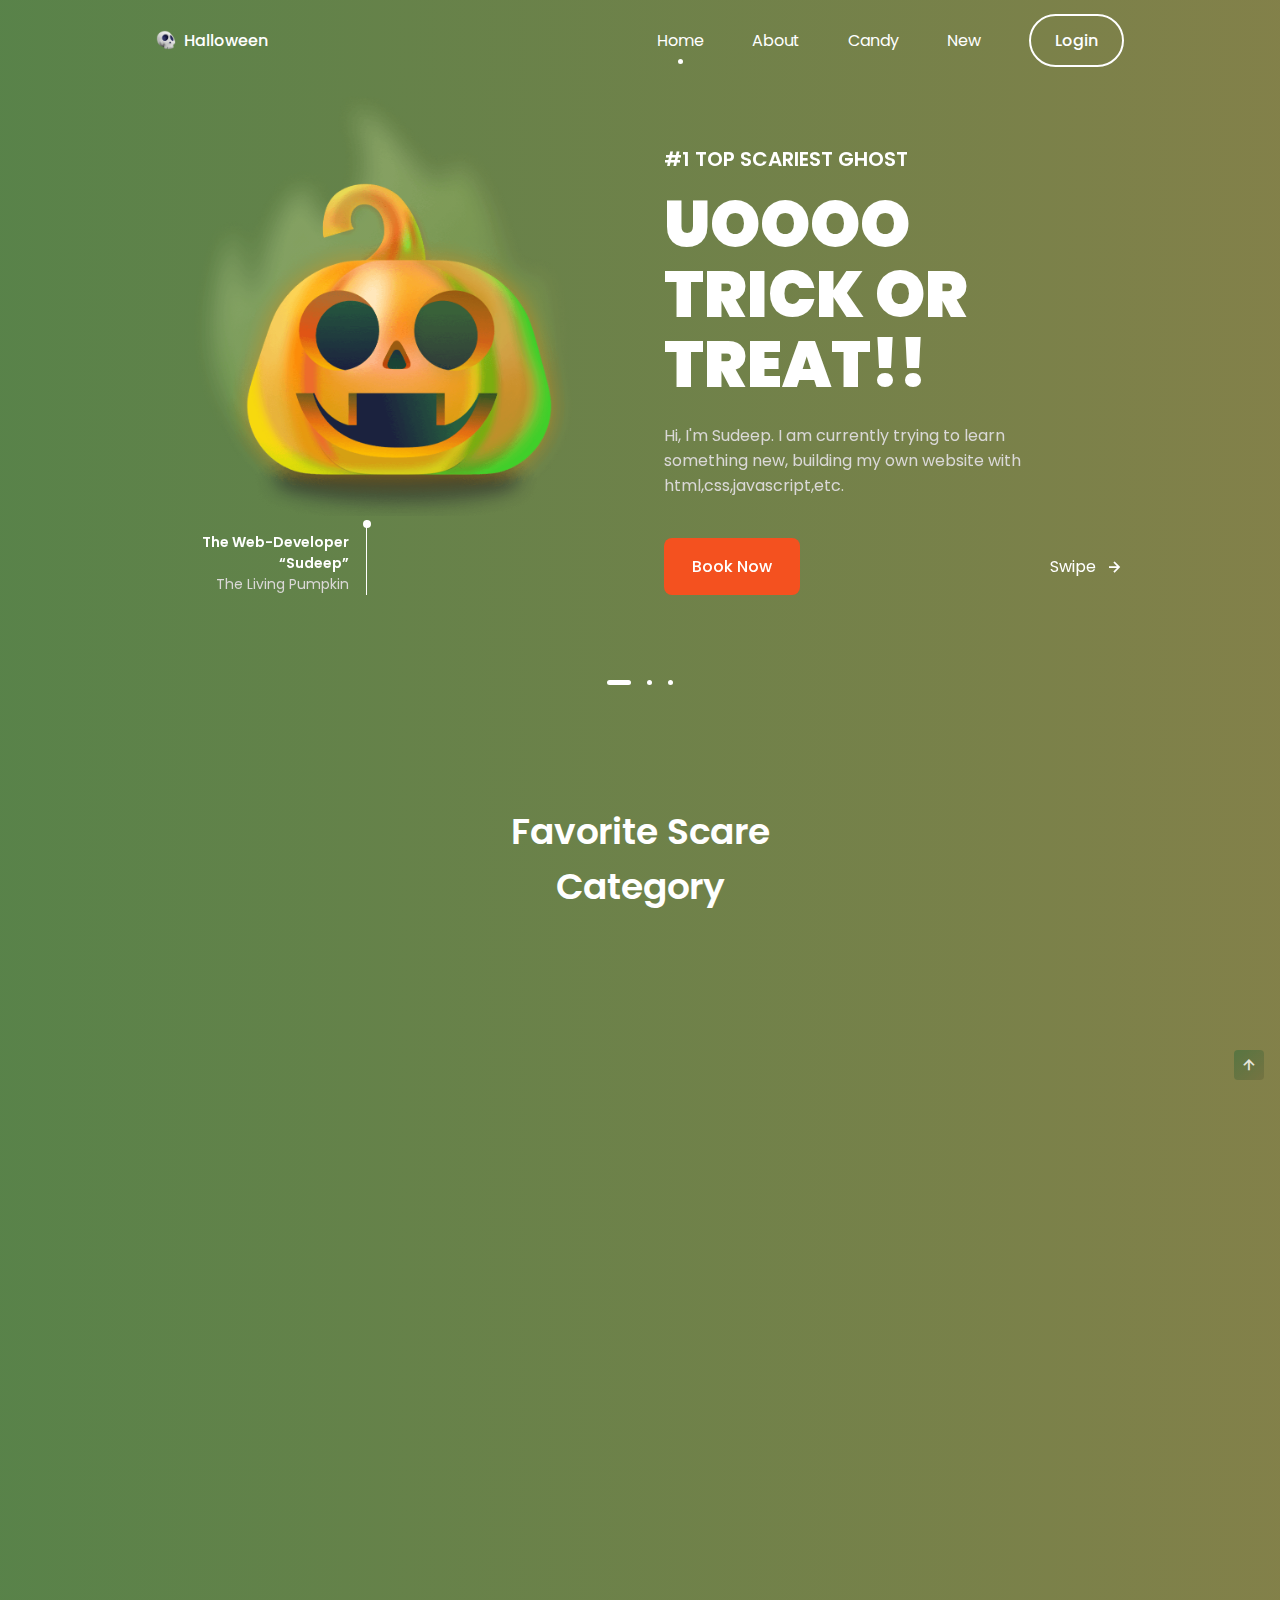
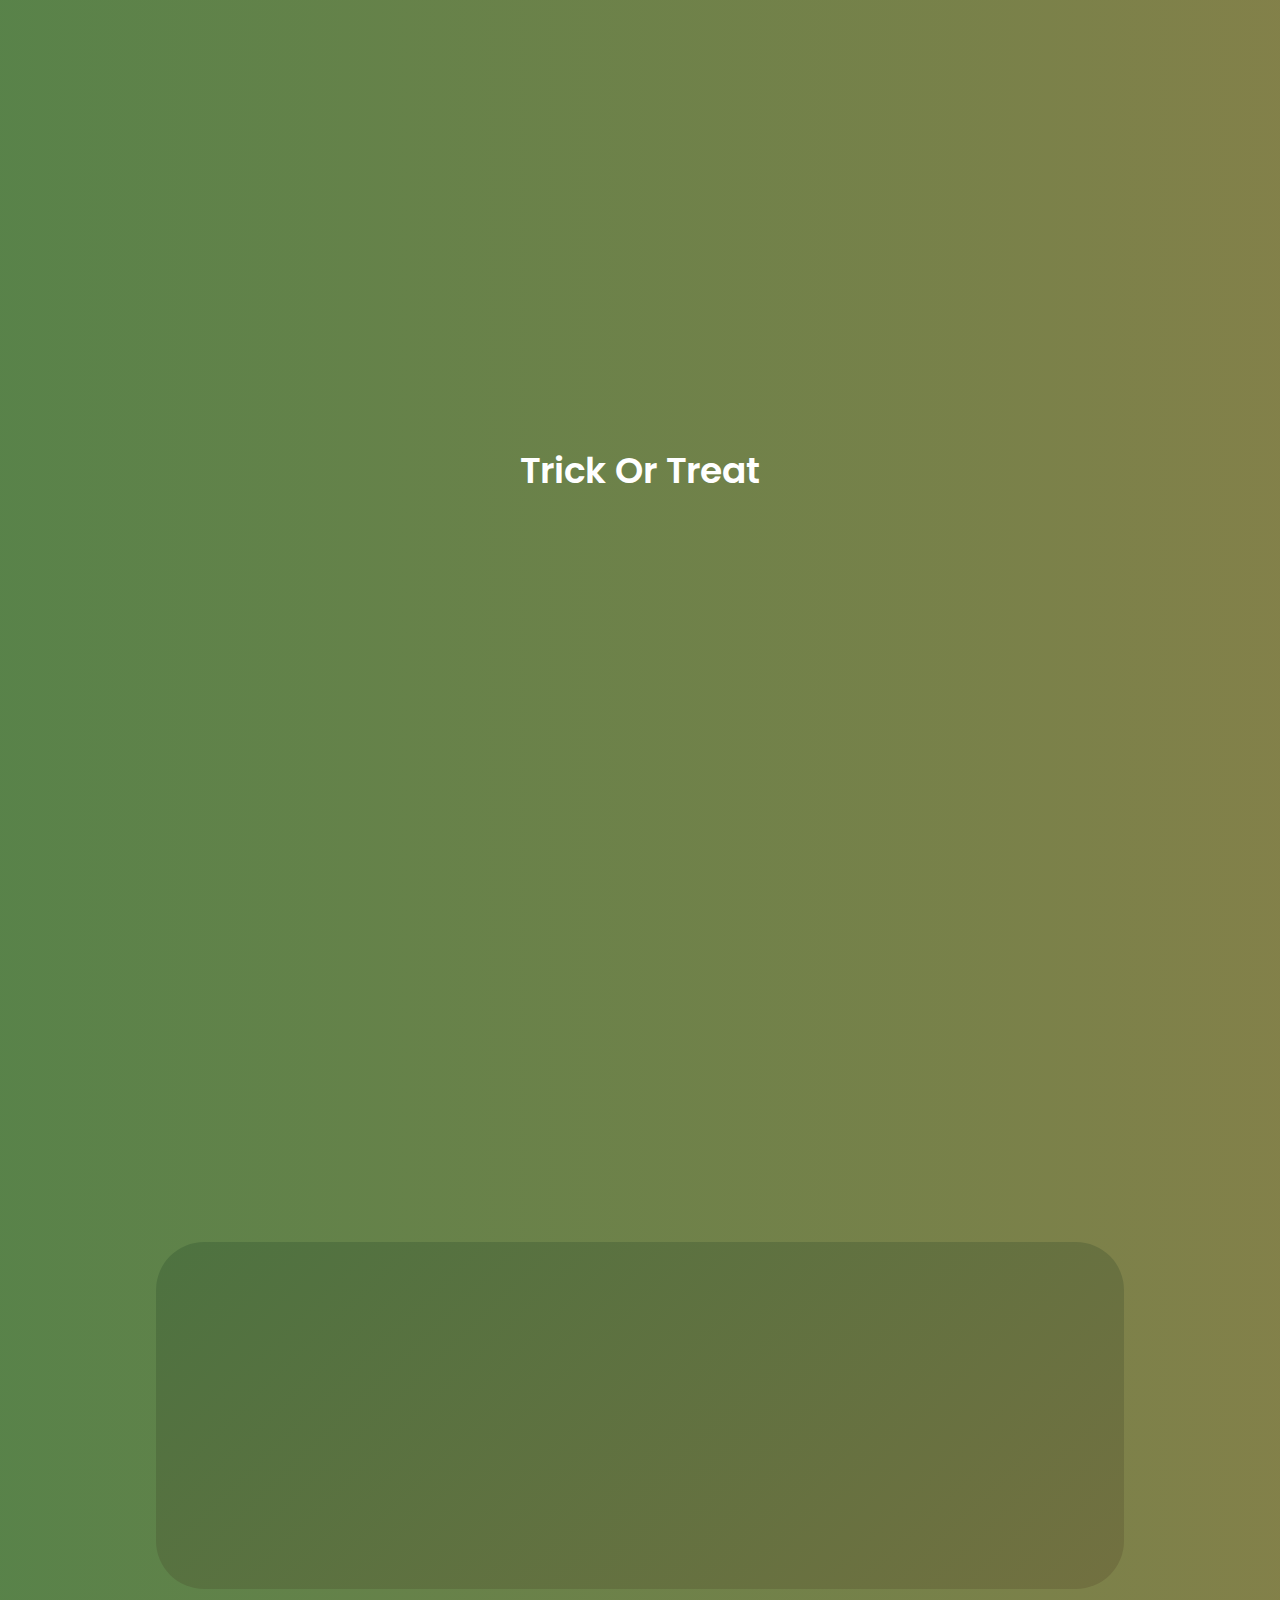
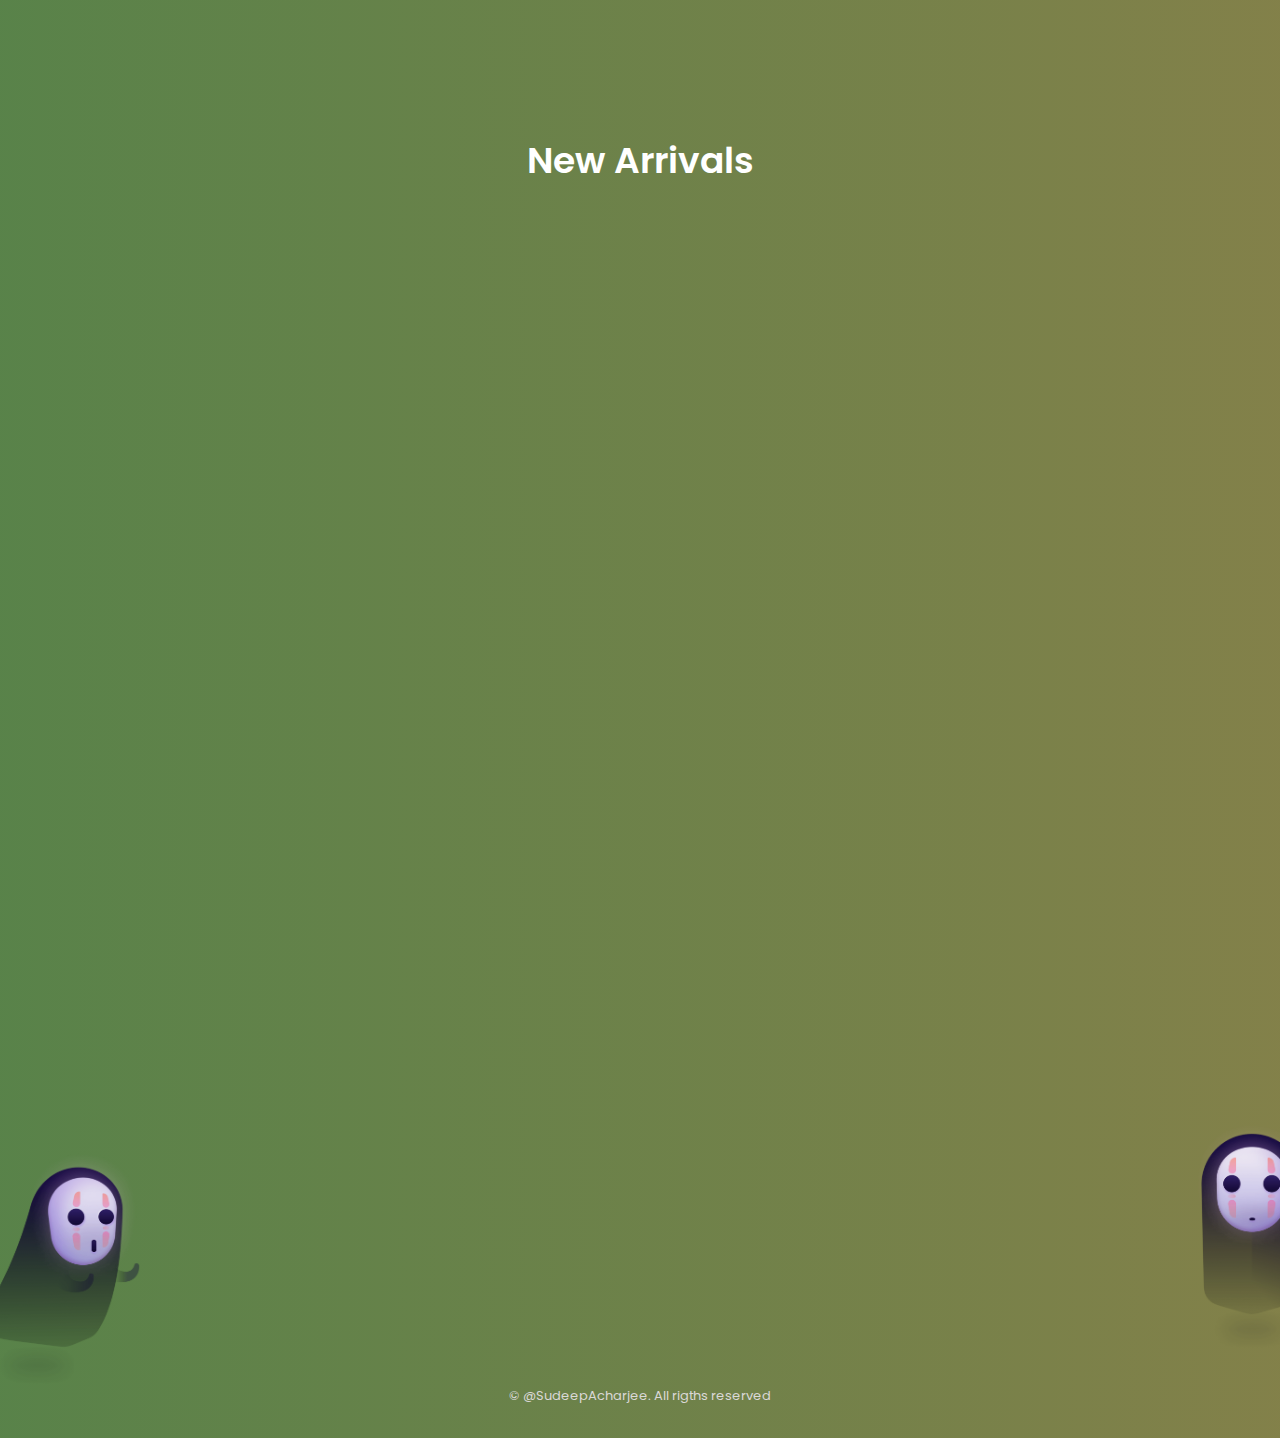
<file: Hallowen-Website-master/index.html>
<!DOCTYPE html>
    <html lang="en">
    <head>
        <meta charset="UTF-8">
        <meta name="viewport" content="width=device-width, initial-scale=1.0">

        <!--=============== FAVICON ===============-->
        <link rel="shortcut icon" href="assets/img/favicon.png" type="image/x-icon">

        <!--=============== BOXICONS ===============-->
        <link rel="stylesheet" href="https://cdn.jsdelivr.net/npm/boxicons@latest/css/boxicons.min.css">

        <!--=============== SWIPER CSS ===============--> 
        <link rel="stylesheet" href="assets/css/swiper-bundle.min.css">

        <!--=============== CSS ===============--> 
        <link rel="stylesheet" href="assets/css/styles.css">

        <title>Halloween Website</title>
    </head>
    <body>
        <!--==================== HEADER ====================-->
        <header class="header" id="header">
            <nav class="nav container">
                <a href="#about" class="nav__logo">
                    <img src="assets/img/logo.png" alt="" class="nav__logo-img">
                    Halloween
                </a>

                <div class="nav__menu" id="nav-menu">
                    <ul class="nav__list">
                        <li class="nav__item">
                            <a href="#home" class="nav__link active-link">Home</a>
                        </li>

                        <li class="nav__item">
                            <a href="#about" class="nav__link">About</a>
                        </li>

                        <li class="nav__item">
                            <a href="#trick" class="nav__link">Candy</a>
                        </li>

                        <li class="nav__item">
                            <a href="#new" class="nav__link">New</a>
                        </li>

                        <a href="website_login/ login.html" class="button button--ghost">Login</a>
                    </ul>

                    <div class="nav__close" id="nav-close">
                        <i class='bx bx-x'></i>
                    </div>

                    <img src="assets/img/nav-img.png" alt="" class="nav__img">
                </div>

                <div class="nav__toggle" id="nav-toggle">
                    <i class='bx bx-grid-alt'></i>
                </div>

            </nav>
        </header>

        <main class="main">
            <!--==================== HOME ====================-->
            <section class="home container" id="home">
                <div class="swiper home-swiper">
                    <div class="swiper-wrapper">
                        <!-- HOME SLIDER 1 -->
                        <section class="swiper-slide">
                            <div class="home__content grid">
                                <div class="home__group">
                                    <img src="assets/img/home1-img.png" alt="" class="home__img">
                                    <div class="home__indicator"></div>
    
                                    <div class="home__details-img">
                                        <h4 class="home__details-title">The Web-Developer “Sudeep”</h4>
                                        <span class="home__details-subtitle">The Living Pumpkin</span>
                                    </div>
                                </div>
    
                                <div class="home__data">
                                    <h3 class="home__subtitle">#1 Top Scariest Ghost</h3>
                                    <h1 class="home__title">UOOOO <br> TRICK OR <br> TREAT!!</h1>
                                    <p class="home__description">Hi, I'm Sudeep. I am currently trying to learn 
                                        something new, building my own website with html,css,javascript,etc.
                                    </p>

                                    <div class="home__buttons">
                                        <a href="payment/pay.html" class="button">Book Now</a>
                                        <a href="#" class="button--link button--flex">Swipe<i class='bx bx-right-arrow-alt button__icon'></i></a>
                                    </div>
                                </div>
                            </div>
                        </section>

                        <!-- HOME SLIDER 2 -->
                        <section class="swiper-slide">
                            <div class="home__content grid">
                                <div class="home__group">
                                    <img src="assets/img/home2-img.png" alt="" class="home__img">
                                    <div class="home__indicator"></div>
    
                                    <div class="home__details-img">
                                        <h4 class="home__details-title">Adino & Grahami</h4>
                                        <span class="home__details-subtitle">No words can describe them..The best character exist</span>
                                    </div>
                                </div>
    
                                <div class="home__data">
                                    <h3 class="home__subtitle">#2 top Best duo</h3>
                                    <h1 class="home__title">BRING BACK <br> MY COTTON <br> CANDY</h1>
                                    <p class="home__description">Adino steals cotton candy from his brother and eats them all in one bite, 
                                        a hungry beast. Grahami can no longer contain his anger towards Adino.
                                    </p>

                                    <div class="home__buttons">
                                        <a href="payment/pay.html" class="button">Book Now</a>
                                        <a href="#" class="button--link button--flex">Swipe <i class='bx bx-right-arrow-alt button__icon'></i></a>
                                    </div>
                                </div>
                            </div>
                        </section>

                        <!-- HOME SLIDER 3 -->
                        <section class="swiper-slide">
                            <div class="home__content grid">
                                <div class="home__group">
                                    <img src="assets/img/home3-img.png" alt="" class="home__img">
                                    <div class="home__indicator"></div>
    
                                    <div class="home__details-img">
                                        <h4 class="home__details-title">Captain Sem</h4>
                                        <span class="home__details-subtitle">Veteran Spooky Ghost</span>
                                    </div>
                                </div>
    
                                <div class="home__data">
                                    <h3 class="home__subtitle">#3 Top Scariest  Ghost</h3>
                                    <h1 class="home__title">RESPAWN <br> THE SPOOKY <br> SKULL</h1>
                                    <p class="home__description">In search for cute little puppy, Captain Sem has come back from his tragic death. 
                                        With his hogwarts certified power he promise to be a hero for all of ghostkind.
                                    </p>

                                    <div class="home__buttons">
                                        <a href="payment/pay.html" class="button">Book Now</a>
                                        <a href="#" class="button--link button--flex">Swipe <i class='bx bx-right-arrow-alt button__icon'></i></a>
                                    </div>
                                </div>
                            </div>
                        </section>
                    </div>
                    <div class="swiper-pagination"></div>
                </div>
            </section>
            
            <!--==================== CATEGORY ====================-->
            <section class="section category">
                <h2 class="section__title">Favorite Scare <br> Category</h2>

                <div class="category__container container grid">
                    <div class="category__data">
                        <img src="assets/img/category1-img.png" alt="" class="category__img">
                        <h3 class="category__title">Ghosts</h3>
                        <p class="category__description">Choose the ghosts, the scariest there are.</p>
                    </div>

                    <div class="category__data">
                        <img src="assets/img/category2-img.png" alt="" class="category__img">
                        <h3 class="category__title">Pumpkins</h3>
                        <p class="category__description">You look at the scariest pumpkins there is.</p>
                    </div>

                    <div class="category__data">
                        <img src="assets/img/category3-img.png" alt="" class="category__img">
                        <h3 class="category__title">Witch Hat</h3>
                        <p class="category__description">Pick the most stylish witch hats out there.</p>
                    </div>
                </div>
            </section>

            <!--==================== ABOUT ====================-->
            <section class="section about" id="about">
                <div class="about__container container grid">
                    <div class="about__data">
                        <h2 class="section__title about__title">About Halloween <br> Night</h2>
                        <p class="about__description">Night of all the saints, or all the dead, is celebrated on October 31 and it is a 
                            very fun international celebration, this celebration comes from ancient origins, and is already 
                            celebrated by everyone.
                        </p>
                        <a href="https://en.wikipedia.org/wiki/Halloween" class="button">Know more</a>
                    </div>

                    <img src="assets/img/about-img.png" alt="" class="about__img">
                </div>
            </section>

            <!--==================== TRICK OR TREAT ====================-->
            <section class="section trick" id="trick">
                <h2 class="section__title">Trick Or Treat</h2>

                <div class="trick__container container grid">
                    <div class="trick__content">
                        <img src="assets/img/trick-treat1-img.png" alt="" class="trick__img">
                        <h3 class="trick__title">Toffee</h3>
                        <span class="trick__subtitle">Candy</span>
                        <span class="trick__price">Rs 500</span>
                        <button class="button trick__button">
                            <i class='bx bx-cart-alt trick__icon'></i>
                        </button>
                    </div>

                    <div class="trick__content">
                        <img src="assets/img/trick-treat2-img.png" alt="" class="trick__img">
                        <h3 class="trick__title">Bone</h3>
                        <span class="trick__subtitle">Accessory</span>
                        <span class="trick__price">Rs 899</span>
                        <button class="button trick__button">
                            <i class='bx bx-cart-alt trick__icon'></i>
                        </button>
                    </div>

                    <div class="trick__content">
                        <img src="assets/img/trick-treat3-img.png" alt="" class="trick__img">
                        <h3 class="trick__title">Scarecrow</h3>
                        <span class="trick__subtitle">Accessory</span>
                        <span class="trick__price">Rs 1599</span>
                        <button class="button trick__button">
                            <i class='bx bx-cart-alt trick__icon'></i>
                        </button>
                    </div>

                    <div class="trick__content">
                        <img src="assets/img/trick-treat4-img.png" alt="" class="trick__img">
                        <h3 class="trick__title">Candy Cane</h3>
                        <span class="trick__subtitle">Candy</span>
                        <span class="trick__price">Rs 799</span>
                        <button class="button trick__button">
                            <i class='bx bx-cart-alt trick__icon'></i>
                        </button>
                    </div>

                    <div class="trick__content">
                        <img src="assets/img/trick-treat5-img.png" alt="" class="trick__img">
                        <h3 class="trick__title">Pumpkin</h3>
                        <span class="trick__subtitle">Candy</span>
                        <span class="trick__price">Rs 1999</span>
                        <button class="button trick__button">
                            <i class='bx bx-cart-alt trick__icon'></i>
                        </button>
                    </div>

                    <div class="trick__content">
                        <img src="assets/img/trick-treat6-img.png" alt="" class="trick__img">
                        <h3 class="trick__title">Ghost</h3>
                        <span class="trick__subtitle">Accessory</span>
                        <span class="trick__price">Rs 1799</span>
                        <button class="button trick__button">
                            <i class='bx bx-cart-alt trick__icon'></i>
                        </button>
                    </div>
                </div>
            </section>
            
            <!--==================== DISCOUNT ====================-->
            <section class="section discount" id="discount">
                <div class="discount__container container grid">
                    <div class="discount__data">
                        <h2 class="discount__title">50% Discount <br> On New Products</h2>
                        <a href="#new" class="button">Go to new</a>
                    </div>

                    <img src="assets/img/discount-img.png" alt="" class="discount__img">
                </div>
            </section>

            <!--==================== NEW ARRIVALS ====================-->
            <section class="section new" id="new">
                <h2 class="section__title">New Arrivals</h2>

                <div class="new__container container">
                    <div class="swiper new-swiper">
                        <div class="swiper-wrapper">
                            <div class="new__content swiper-slide">
                                <div class="new__tag">New</div>
                                <img src="assets/img/new1-img.png" alt="" class="new__img">
                                <h3 class="new__title">Haunted House</h3>
                                <span class="new__subtitle">Accessory</span>
                                
                                <div class="new__prices">
                                    <span class="new__price">Rs 1499</span>
                                    <span class="new__discount">Rs 2999</span>
                                </div>

                                <button class="button new__button">
                                    <i class='bx bx-cart-alt new__icon'></i>
                                </button>
                            </div>
        
                            <div class="new__content swiper-slide">
                                <div class="new__tag">New</div>
                                <img src="assets/img/new2-img.png" alt="" class="new__img">
                                <h3 class="new__title">Halloween Candle</h3>
                                <span class="new__subtitle">Accessory</span>
        
                                <div class="new__prices">
                                    <span class="new__price">Rs 1099</span>
                                    <span class="new__discount">Rs 2199</span>
                                </div>

                                <button class="button new__button">
                                    <i class='bx bx-cart-alt new__icon'></i>
                                </button>
                            </div>
        
                            <div class="new__content swiper-slide">
                                <div class="new__tag">New</div>
                                <img src="assets/img/new3-img.png" alt="" class="new__img">
                                <h3 class="new__title">Witch Hat</h3>
                                <span class="new__subtitle">Accessory</span>
        
                                <div class="new__prices">
                                    <span class="new__price">Rs 499</span>
                                    <span class="new__discount">Rs 999</span>
                                </div>

                                <button class="button new__button">
                                    <i class='bx bx-cart-alt new__icon'></i>
                                </button>
                            </div>
        
                            <div class="new__content swiper-slide">
                                <div class="new__tag">New</div>
                                <img src="assets/img/new4-img.png" alt="" class="new__img">
                                <h3 class="new__title">Rip</h3>
                                <span class="new__subtitle">Accessory</span>
        
                                <div class="new__prices">
                                    <span class="new__price">Rs 2499</span>
                                    <span class="new__discount">Rs 4499</span>
                                </div>

                                <button class="button new__button">
                                    <i class='bx bx-cart-alt new__icon'></i>
                                </button>
                            </div>
        
                            <div class="new__content swiper-slide">
                                <div class="new__tag">New</div>
                                <img src="assets/img/new5-img.png" alt="" class="new__img">
                                <h3 class="new__title">Terrifying Crystal Ball</h3>
                                <span class="new__subtitle">Accessory</span>
        
                                <div class="new__prices">
                                    <span class="new__price">Rs 599</span>
                                    <span class="new__discount">Rs 1299</span>
                                </div>

                                <button class="button new__button">
                                    <i class='bx bx-cart-alt new__icon'></i>
                                </button>
                            </div>
        
                            <div class="new__content swiper-slide">
                                <div class="new__tag">New</div>
                                <img src="assets/img/new6-img.png" alt="" class="new__img">
                                <h3 class="new__title">Witch Broom</h3>
                                <span class="new__subtitle">Accessory</span>
        
                                <div class="new__prices">
                                    <span class="new__price">Rs 799</span>
                                    <span class="new__discount">Rs 1499</span>
                                </div>

                                <button class="button new__button">
                                    <i class='bx bx-cart-alt new__icon'></i>
                                </button>
                            </div>
                        </div>
                    </div>
                </div>
            </section>

            <!--==================== OUR NEWSLETTER ====================-->
            <section class="section newsletter">
                <div class="newsletter__container container">
                    <h2 class="section__title">Our Newsletter</h2>
                    <p class="newsletter__description">
                        Promotion new products and sales. Directly to your inbox
                    </p>

                    <form action="" class="newsletter__form">
                        <input type="text" placeholder="Enter your email" class="newsletter__input">      
                          <a href="splash/splash.html" class="button">Subscribe</a>
                        </button>
                    </form>
                </div>
            </section>
        </main>

        <!--==================== FOOTER ====================-->
            <footer class="footer section">
                <div class="footer__container container grid">
                    <div class="footer__content">
                        <a href="#about" class="footer__logo">
                            <img src="assets/img/logo.png" alt="" class="footer__logo-img">
                            Halloween
                        </a>

                        <p class="footer__description">Enjoy the scariest night <br> of your life.</p>
                        
                        <div class="footer__social">
                            <a href="https://github.com/SudeepAcharjee" target="_blank" class="footer__social-link">
                                <i class='bx bxl-github'></i>
                            </a>
                            <a href="https://msng.link/o/?__sudeep_acharjee_=ig" target="_blank" class="footer__social-link">
                                <i class='bx bxl-instagram-alt' ></i>
                            </a>
                            <a href="https://twitter.com/SudeepAcharjee5?t=3jOJCp4-AcDA_hnXd1k8DQ&s=09" target="_blank" class="footer__social-link">
                                <i class='bx bxl-twitter' ></i>
                            </a>
                        </div>
                    </div>

                    <div class="footer__content">
                        <h3 class="footer__title">About</h3>
                        
                        <ul class="footer__links">
                            <li>
                                <a href="https://discord.gg/yw6gNvQsf9" class="footer__link">About Us</a>
                            </li>
                            <li>
                                <a href="https://sudeep-portfolio.netlify.app/" class="footer__link">Developer</a>
                            </li>
                            <li>
                                <a href="#new" class="footer__link">News</a>
                            </li>
                        </ul>
                    </div>

                    <div class="footer__content">
                        <h3 class="footer__title">Our Services</h3>
                        
                        <ul class="footer__links">
                            <li>
                                <a href="#trick" class="footer__link">Pricing</a>
                            </li>
                            <li>
                                <a href="#discount" class="footer__link">Discounts</a>
                            </li>
                            <li>
                                <a href="payment/pay.html" class="footer__link">Pay Online</a>
                            </li>
                        </ul>
                    </div>

                    <div class="footer__content">
                        <h3 class="footer__title">Our Company</h3>
                        
                        <ul class="footer__links">
                            <li>
                                <a href="https://github.com/SudeepAcharjee" class="footer__link">Blog</a>
                            </li>
                            <li>
                                <a href="https://sudeep-portfolio.netlify.app/" class="footer__link">About us</a>
                            </li>
                            <li>
                                <a href="https://github.com/SudeepAcharjee/responsive-halloween-website.git" class="footer__link">Source Code</a>
                            </li>
                        </ul>
                    </div>
                </div>

                <span class="footer__copy">&#169; @SudeepAcharjee. All rigths reserved</span>

                <img src="assets/img/footer1-img.png" alt="" class="footer__img-one">
                <img src="assets/img/footer2-img.png" alt="" class="footer__img-two">
            </footer>

            <!--=============== SCROLL UP ===============-->
            <a href="#" class="scrollup" id="scroll-up">
                <i class='bx bx-up-arrow-alt scrollup__icon'></i>
            </a>
        
        <!--=============== SCROLL REVEAL ===============-->
        <script src="assets/js/scrollreveal.min.js"></script>

        <!--=============== SWIPER JS ===============-->
        <script src="assets/js/swiper-bundle.min.js"></script>
        
        <!--=============== MAIN JS ===============-->
        <script src="assets/js/main.js"></script>
    </body>
</html>
</file>
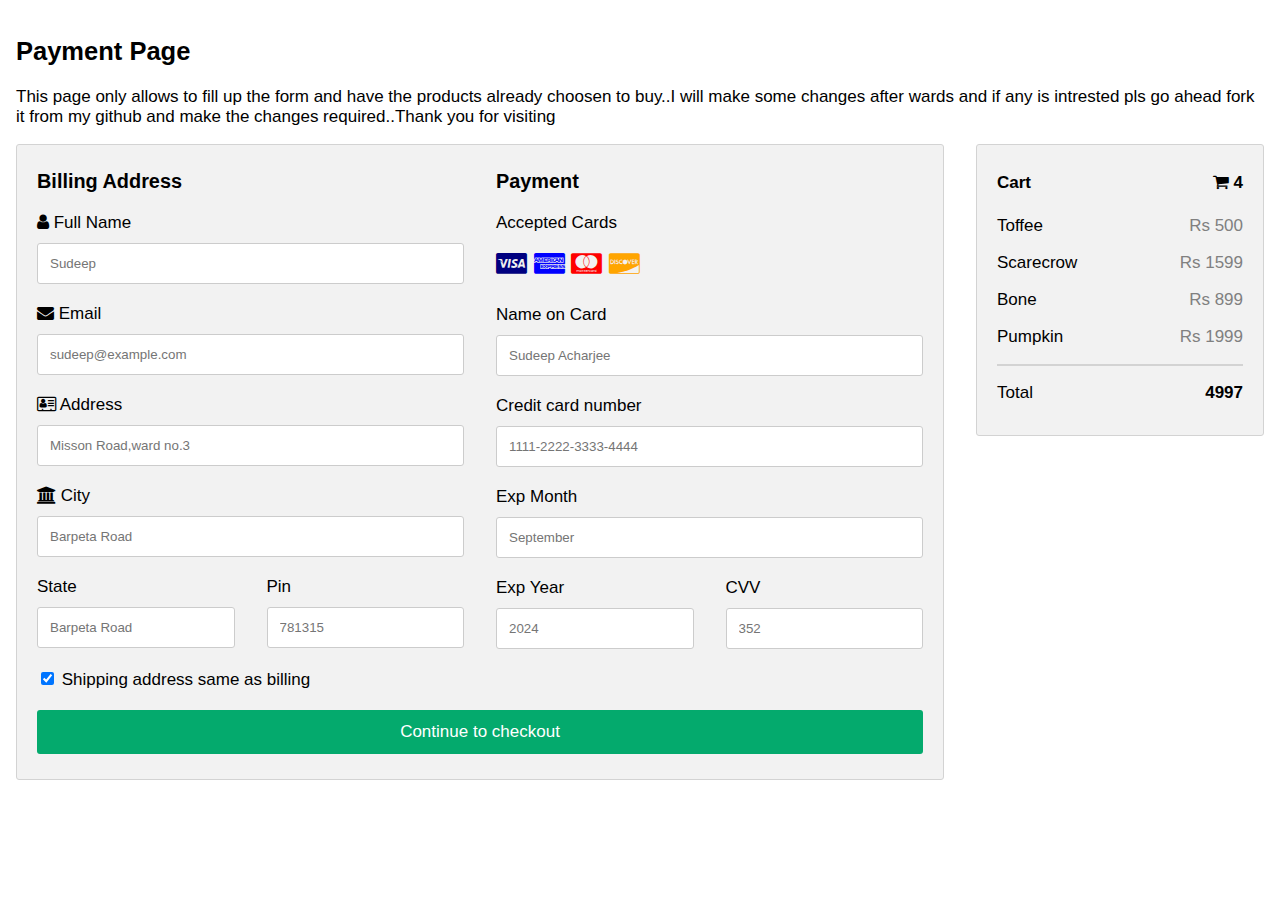
<file: Hallowen-Website-master/payment/pay.html>
<!DOCTYPE html>
<html>
<head>
<meta name="viewport" content="width=device-width, initial-scale=1">
<link rel="stylesheet" href="https://cdnjs.cloudflare.com/ajax/libs/font-awesome/4.7.0/css/font-awesome.min.css">
<style>
body {
  font-family: Arial;
  font-size: 17px;
  padding: 8px;
}

* {
  box-sizing: border-box;
}

.row {
  display: -ms-flexbox; /* IE10 */
  display: flex;
  -ms-flex-wrap: wrap; /* IE10 */
  flex-wrap: wrap;
  margin: 0 -16px;
}

.col-25 {
  -ms-flex: 25%; /* IE10 */
  flex: 25%;
}

.col-50 {
  -ms-flex: 50%; /* IE10 */
  flex: 50%;
}

.col-75 {
  -ms-flex: 75%; /* IE10 */
  flex: 75%;
}

.col-25,
.col-50,
.col-75 {
  padding: 0 16px;
}

.container {
  background-color: #f2f2f2;
  padding: 5px 20px 15px 20px;
  border: 1px solid lightgrey;
  border-radius: 3px;
}

input[type=text] {
  width: 100%;
  margin-bottom: 20px;
  padding: 12px;
  border: 1px solid #ccc;
  border-radius: 3px;
}

label {
  margin-bottom: 10px;
  display: block;
}

.icon-container {
  margin-bottom: 20px;
  padding: 7px 0;
  font-size: 24px;
}

.btn {
  background-color: #04AA6D;
  color: white;
  padding: 12px;
  margin: 10px 0;
  border: none;
  width: 100%;
  border-radius: 3px;
  cursor: pointer;
  font-size: 17px;
}

.btn:hover {
  background-color: #45a049;
}

a {
  color: #2196F3;
}

hr {
  border: 1px solid lightgrey;
}

span.price {
  float: right;
  color: grey;
}

/* Responsive layout - when the screen is less than 800px wide, make the two columns stack on top of each other instead of next to each other (also change the direction - make the "cart" column go on top) */
@media (max-width: 800px) {
  .row {
    flex-direction: column-reverse;
  }
  .col-25 {
    margin-bottom: 20px;
  }
}
</style>
</head>
<body>

<h2>Payment Page</h2>
<p>This page only allows to fill up the form and have the products already choosen to buy..I will make some changes after wards and if any is intrested pls go ahead fork it from my github and make the changes required..Thank you for visiting </p>
<div class="row">
  <div class="col-75">
    <div class="container">
      <form action="New Folder/link to web3/index.html">
      
        <div class="row">
          <div class="col-50">
            <h3>Billing Address</h3>
            <label for="fname"><i class="fa fa-user"></i> Full Name</label>
            <input type="text" id="fname" name="firstname" placeholder="Sudeep ">
            <label for="email"><i class="fa fa-envelope"></i> Email</label>
            <input type="text" id="email" name="email" placeholder="sudeep@example.com">
            <label for="adr"><i class="fa fa-address-card-o"></i> Address</label>
            <input type="text" id="adr" name="address" placeholder="Misson Road,ward no.3">
            <label for="city"><i class="fa fa-institution"></i> City</label>
            <input type="text" id="city" name="city" placeholder="Barpeta Road">

            <div class="row">
              <div class="col-50">
                <label for="state">State</label>
                <input type="text" id="state" name="state" placeholder="Barpeta Road">
              </div>
              <div class="col-50">
                <label for="zip">Pin</label>
                <input type="text" id="zip" name="zip" placeholder="781315">
              </div>
            </div>
          </div>

          <div class="col-50">
            <h3>Payment</h3>
            <label for="fname">Accepted Cards</label>
            <div class="icon-container">
              <i class="fa fa-cc-visa" style="color:navy;"></i>
              <i class="fa fa-cc-amex" style="color:blue;"></i>
              <i class="fa fa-cc-mastercard" style="color:red;"></i>
              <i class="fa fa-cc-discover" style="color:orange;"></i>
            </div>
            <label for="cname">Name on Card</label>
            <input type="text" id="cname" name="cardname" placeholder="Sudeep Acharjee">
            <label for="ccnum">Credit card number</label>
            <input type="text" id="ccnum" name="cardnumber" placeholder="1111-2222-3333-4444">
            <label for="expmonth">Exp Month</label>
            <input type="text" id="expmonth" name="expmonth" placeholder="September">
            <div class="row">
              <div class="col-50">
                <label for="expyear">Exp Year</label>
                <input type="text" id="expyear" name="expyear" placeholder="2024">
              </div>
              <div class="col-50">
                <label for="cvv">CVV</label>
                <input type="text" id="cvv" name="cvv" placeholder="352">
              </div>
            </div>
          </div>
          
        </div>
        <label>
          <input type="checkbox" checked="checked" name="sameadr"> Shipping address same as billing
        </label>
        <input type="submit" value="Continue to checkout" class="btn">
      </form>
    </div>
  </div>
  <div class="col-25">
    <div class="container">
      <h4>Cart <span class="price" style="color:black"><i class="fa fa-shopping-cart"></i> <b>4</b></span></h4>
      <p> Toffee <span class="price">Rs 500</span></p>
      <p> Scarecrow<span class="price">Rs 1599</span></p>
      <p> Bone<span class="price">Rs 899</span></p>
      <p> Pumpkin<span class="price">Rs 1999</span></p>
      <hr>
      <p>Total <span class="price" style="color:black"><b>4997</b></span></p>
    </div>
  </div>
</div>

</body>
</html>
</file>
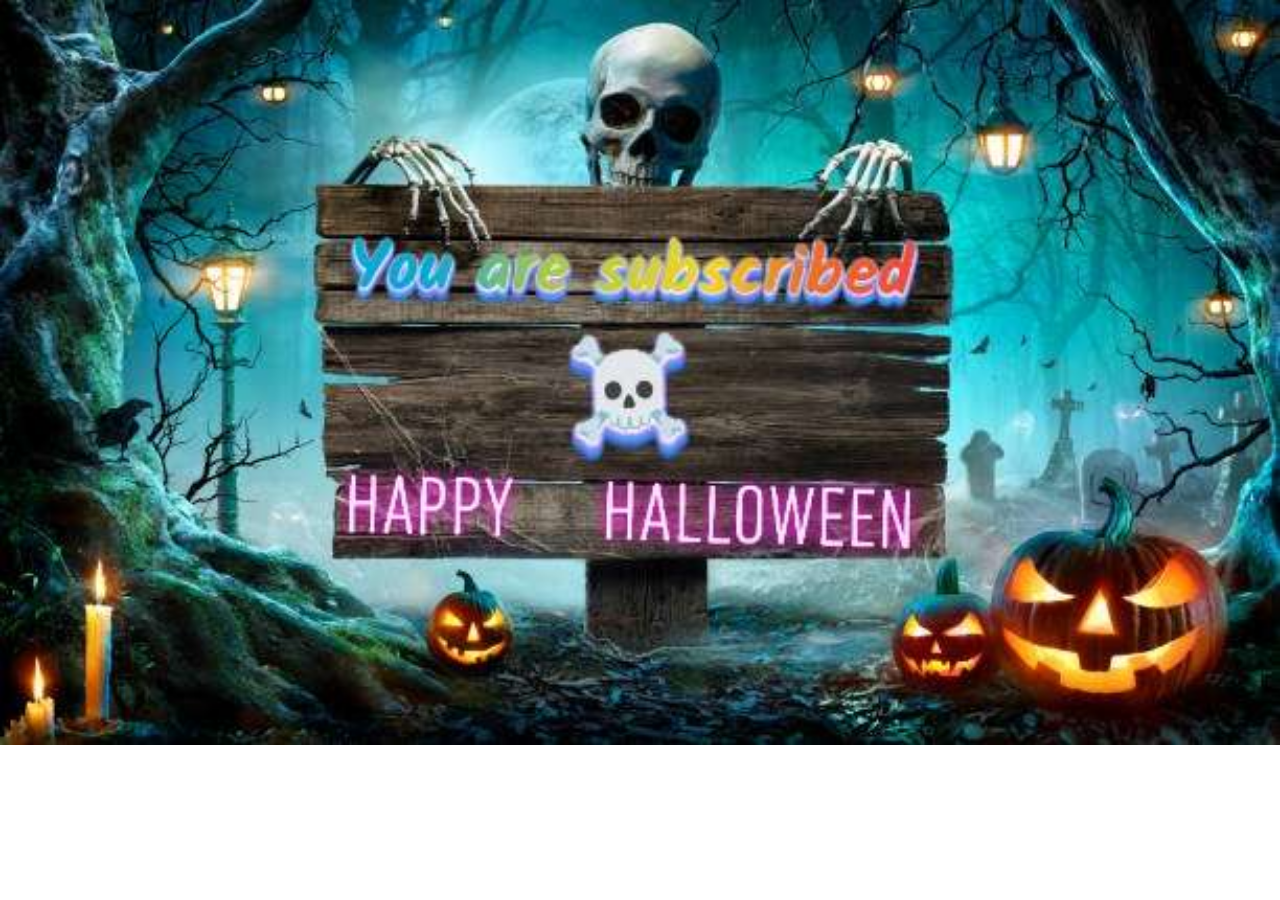
<file: Hallowen-Website-master/splash/splash.html>
<!DOCTYPE HTML>
<head>
    <title>Subscribe Now</title>
    <style type="text/css">
        body {
            background-image: url(1.jpg);
            background-repeat: no-repeat;
            background-size: cover;
            font-size: 60px;
            color: rgb(241, 238, 230);
            text-align: center;
            align-items: center;
            margin-top: 250px;
            font-family: 'Aniron';
            }
    </style>
    <script type="text/javascript">
    window.onload=timeout;
    function timeout(){
        window.setTimeout("redirect()",3000)}
        function redirect(){
            window.location="New Folder/link to web3/index.html"
            return}
            </script>
</head>
<body>
</body>
</html>
</file>
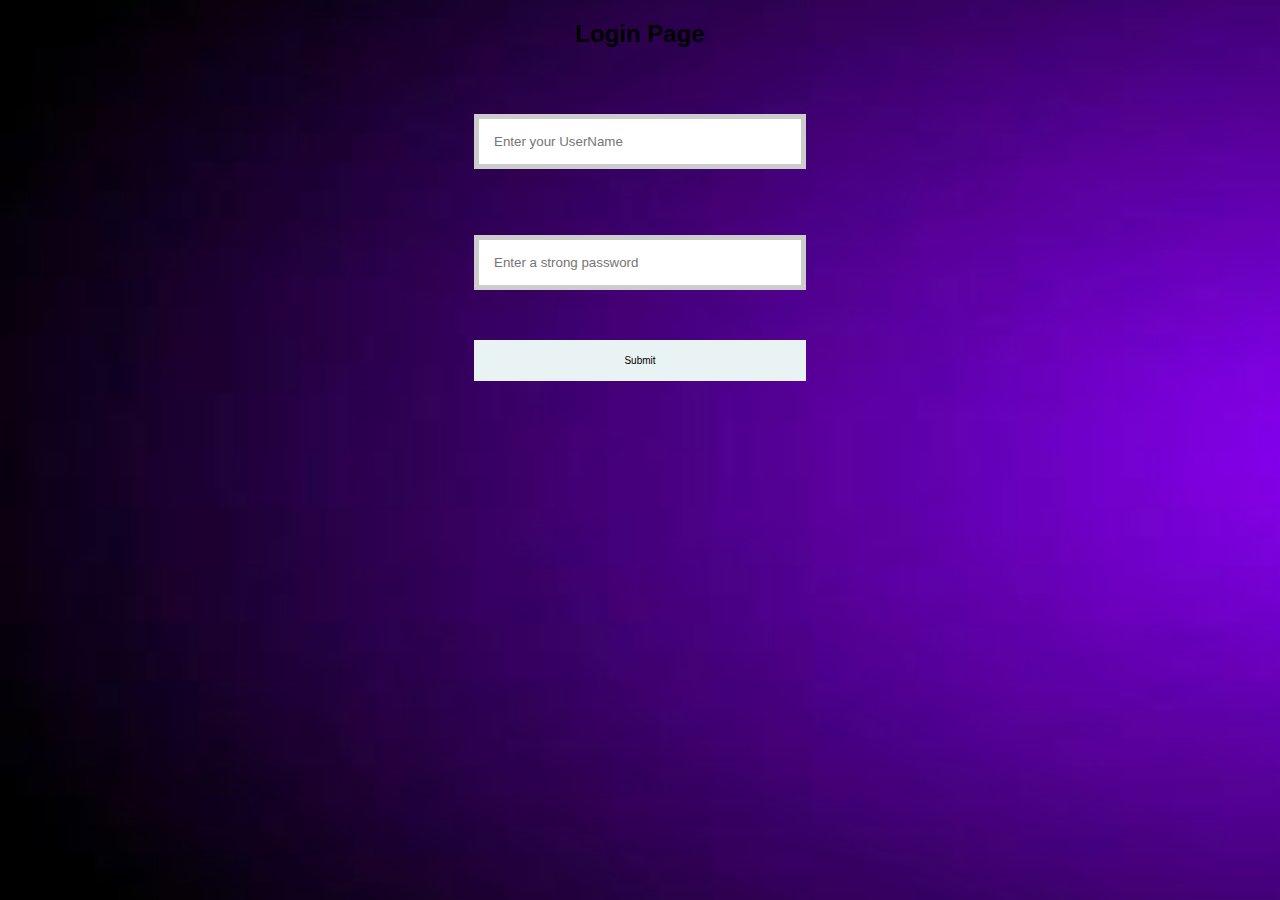
<file: Hallowen-Website-master/website_login/login.html>
<!DOCTYPE html>
<html>
<head>
    <title>Login page</title>
<meta name="viewport" content="width=device-width, initial-scale=1">
<link rel="stylesheet" href="login.css">
</head>
<body>
      <h2> <center>Login Page</center></h2>
  
  <div class="container">
    <form action="New Folder/link to web3/index.html">
      <label for="fname"></label>
      <input type="text" id="fname" name="firstname" placeholder="Enter your UserName">
  
      <label for="lname"></label>
      <input type="text" id="lname" name="lastname" placeholder="Enter a strong password">
    <button class="button"> Submit</button>
    </form>
    </div>
</body><!--  -->
</file>
<file: Hallowen-Website-master/assets/css/styles.css>
/*=============== GOOGLE FONTS ===============*/
@import url('https://fonts.googleapis.com/css2?family=Poppins:wght@400;500;600;900&display=swap');

/*=============== VARIABLES CSS ===============*/
:root {
  --header-height: 3.5rem;

  /*========== Colors ==========*/
  --hue: 14;
  --first-color: hsl(var(--hue), 91%, 54%);
  --first-color-alt: hsl(var(--hue), 91%, 50%);
  --title-color: hsl(var(--hue), 4%, 100%);
  --text-color: hsl(var(--hue), 4%, 85%);
  --text-color-light: hsl(var(--hue), 4%, 55%);

  
  /*Green gradient*/
  --body-color: linear-gradient(90deg, hsl(104, 28%, 40%) 0%, hsl(58, 28%, 40%) 100%);
  --container-color: linear-gradient(136deg, hsl(104, 28%, 35%) 0%, hsl(58, 28%, 35%) 100%);
  
  /*Red gradient*/
  /* --body-color: linear-gradient(90deg, hsl(360, 28%, 40%) 0%, hsl(18, 28%, 40%) 100%);
  --container-color: linear-gradient(136deg, hsl(360, 28%, 35%) 0%, hsl(18, 28%, 35%) 100%); */

  /*Black solid*/
  /* --body-color: hsl(30, 8%, 8%);
  --container-color: hsl(30, 8%, 10%); */

  /*========== Font and typography ==========*/
  --body-font: 'Poppins', sans-serif;
  --biggest-font-size: 2rem;
  --h1-font-size: 1.5rem;
  --h2-font-size: 1.25rem;
  --h3-font-size: 1rem;
  --normal-font-size: .938rem;
  --small-font-size: .813rem;
  --smaller-font-size: .75rem;

  /*========== Font weight ==========*/
  --font-medium: 500;
  --font-semi-bold: 600;
  --font-black: 900;

  /*========== Margenes Bottom ==========*/
  --mb-0-25: .25rem;
  --mb-0-5: .5rem;
  --mb-0-75: .75rem;
  --mb-1: 1rem;
  --mb-1-5: 1.5rem;
  --mb-2: 2rem;
  --mb-2-5: 2.5rem;

  /*========== z index ==========*/
  --z-tooltip: 10;
  --z-fixed: 100;
}

/* Responsive typography */
@media screen and (min-width: 992px) {
  :root {
    --biggest-font-size: 4rem;
    --h1-font-size: 2.25rem;
    --h2-font-size: 1.5rem;
    --h3-font-size: 1.25rem;
    --normal-font-size: 1rem;
    --small-font-size: .875rem;
    --smaller-font-size: .813rem;
  }
}

/*=============== BASE ===============*/
*{
  box-sizing: border-box;
  padding: 0;
  margin: 0;
}

html{
  scroll-behavior: smooth;
}

body{
  margin: var(--header-height) 0 0 0;
  font-family: var(--body-font);
  font-size: var(--normal-font-size);
  background: var(--body-color);
  color: var(--text-color);
}

h1,h2,h3,h4{
  color: var(--title-color);
  font-weight: var(--font-semi-bold);
}

ul{
  list-style: none;
}

a{
  text-decoration: none;
}


img{
  max-width: 100%;
  height: auto;
}

button,
input{
  border: none;
  outline: none;
}

button{
  cursor: pointer;
  font-family: var(--body-font);
  font-size: var(--normal-font-size);
}

/*=============== REUSABLE CSS CLASSES ===============*/
.section{
  padding: 4.5rem 0 2rem;
}

.section__title{
  font-size: var(--h2-font-size);
  margin-bottom: var(--mb-2);
  text-align: center;
}

/*=============== LAYOUT ===============*/
.container{
  max-width: 968px;
  margin-left: var(--mb-1-5);
  margin-right: var(--mb-1-5);
}

.grid{
  display: grid;
}

.main{
  overflow: hidden; /*For animation*/
}

/*=============== HEADER ===============*/
.header{
  width: 100%;
  background: var(--body-color); 
  position: fixed;
  top: 0;
  left: 0;
  z-index: var(--z-fixed);
}

/*=============== NAV ===============*/
.nav{
  height: var(--header-height);
  display: flex;
  justify-content: space-between;
  align-items: center;
}

.nav__logo{
  display: flex;
  align-items: center;
  column-gap: .5rem;
  font-weight: var(--font-medium);
}

.nav__logo-img{
  width: 1.25rem;
}

.nav__link,
.nav__logo,
.nav__toggle,
.nav__close{
  color: var(--title-color);
}

.nav__toggle{
  font-size: 1.25rem;
  cursor: pointer;
}

@media screen and (max-width: 767px){
  .nav__menu{
    position: fixed;
    width: 100%;
    background: var(--container-color);
    top: -150%;
    left: 0;
    padding: 3.5rem 0;
    transition: .4s;
    z-index: var(--z-fixed);
    border-radius: 0 0 1.5rem 1.5rem;
  }
}

.nav__img{
  width: 100px;
  position: absolute;
  top: 0;
  left: 0;
}

.nav__close{
  font-size: 1.8rem;
  position: absolute;
  top: .5rem;
  right: .7rem;
  cursor: pointer;
}

.nav__list{
  display: flex;
  flex-direction: column;
  align-items: center;
  row-gap: 1.5rem;
}

.nav__link{
  text-transform: uppercase;
  font-weight: var(--font-black);
  transition: .4s;
}

.nav__link:hover{
  color: var(--text-color);
}

/* Show menu */
.show-menu{
  top: 0;
}

/* Change background header */
.scroll-header{
  background: var(--container-color);
}

/* Active link */
.active-link{
  position: relative;
}

.active-link::before{
  content: '';
  position: absolute;
  bottom: -.75rem;
  left: 45%;
  width: 5px;
  height: 5px;
  background-color: var(--title-color);
  border-radius: 50%;
}

/*=============== HOME ===============*/
.home__content{
  row-gap: 1rem;
}

.home__group{
  display: grid;
  position: relative;
  padding-top: 2rem;
}

.home__img{
  height: 250px;
  justify-self: center;
}

.home__indicator{
  width: 8px;
  height: 8px;
  background-color: var(--title-color);
  border-radius: 50%;
  position: absolute;
  top: 7rem;
  right: 2rem;
}

.home__indicator::after{
  content: '';
  position: absolute;
  width: 1px;
  height: 48px;
  background-color: var(--title-color);
  top: -3rem;
  right: 45%;
}

.home__details-img{
  position: absolute;
  right: .5rem;
}

.home__details-title,
.home__details-subtitle{
  display: block;
  font-size: var(--small-font-size);
  text-align: right;
}

.home__subtitle{
  font-size: var(--h3-font-size);
  text-transform: uppercase;
  margin-bottom: var(--mb-1);
}

.home__title{
  font-size: var(--biggest-font-size);
  font-weight: var(--font-black);
  line-height: 109%;
  margin-bottom: var(--mb-1);
}

.home__description{
  margin-bottom: var(--mb-1);
}

.home__buttons{
  display: flex;
  justify-content: space-between;
}

/* Swiper Class */
.swiper-pagination{
  position: initial;
  margin-top: var(--mb-1);
}

.swiper-pagination-bullet{
  width: 5px;
  height: 5px;
  background-color: var(--title-color);
  opacity: 1;
}

.swiper-pagination-horizontal.swiper-pagination-bullets .swiper-pagination-bullet{
  margin: 0 .5rem;
} 

.swiper-pagination-bullet-active{
  width: 1.5rem;
  height: 5px;
  border-radius: .5rem;
}

/*=============== BUTTONS ===============*/
.button{
  display: inline-block;
  background-color: var(--first-color);
  color: var(--title-color);
  padding: 1rem 1.75rem;
  border-radius: .5rem;
  font-weight: var(--font-medium);
  transition: .3s;
}

.button:hover{
  background-color: var(--first-color-alt);
}

.button__icon{
  font-size: 1.25rem;
}

.button--ghost{
  border: 2px solid;
  background-color: transparent;
  border-radius: 3rem;
  padding: .75rem 1.5rem;
}

.button--ghost:hover{
  background: none;
}

.button--link{
  color: var(--title-color);
}

.button--flex{
  display: inline-flex;
  align-items: center;
  column-gap: .5rem;
}

/*=============== CATEGORY ===============*/
.category__container{
  grid-template-columns: repeat(2, 1fr);
  gap: 1rem 2rem;
}

.category__data{
  text-align: center;
}

.category__img{
  width: 120px;
  margin-bottom: var(--mb-0-75);
  transition: .3s;
}

.category__title{
  margin-bottom: var(--mb-0-25);
}

.category__data:hover .category__img{
  transform: translateY(-.5rem);
}

/*=============== ABOUT ===============*/
.about__container{
  row-gap: 2rem;
}

.about__data{
  text-align: center;
}

.about__description{
  margin-bottom: var(--mb-2);
}

.about__img{
  width: 200px;
  justify-self: center;
  animation: floating 2s ease-in-out infinite;
}

/*=============== TRICK OR TREAT ===============*/
.trick__container{
  grid-template-columns: repeat(2, 1fr);
  gap: 1.5rem;
  padding-top: 1rem;
}

.trick__content{
  position: relative;
  background: var(--container-color);
  border-radius: 1rem;
  padding: 1.5rem 0 1rem 0;
  text-align: center;
  overflow: hidden;
}

.trick__img{
  width: 90px;
  transition: .3s;
}

.trick__subtitle,
.trick__price{
  display: block;
}

.trick__subtitle{
  font-size: var(--smaller-font-size);
  margin-bottom: var(--mb-0-5);
}

.trick__title,
.trick__price{
  color: var(--title-color);
  font-weight: var(--font-medium);
  font-size: var(--normal-font-size);
}

.trick__button{
  display: inline-flex;
  padding: .5rem;
  border-radius: .25rem .25rem .75rem .25rem;
  position: absolute;
  right: -3rem;
  bottom: 0;
}

.trick__icon{
  font-size: 1.25rem;
  color: var(--title-color);
}

.trick__content:hover .trick__img{
  transform: translateY(-.5rem);
}

.trick__content:hover .trick__button{
  right: 0;
}

/*=============== DISCOUNT ===============*/
.discount__container{
  background: var(--container-color);
  border-radius: 1rem;
  padding: 2.5rem 0 1.5rem;
  row-gap: .75rem;
}

.discount__data{
  text-align: center;
}

.discount__title{
  font-size: var(--h2-font-size);
  margin-bottom: var(--mb-2);
}

.discount__img{
  width: 200px;
  justify-self: center;
}

/*=============== NEW ARRIVALS ===============*/
.new__container{
  padding-top: 1rem;
}

.new__img{
  width: 120px;
  margin-bottom: var(--mb-0-5);
  transition: .3s;
}

.new__content{
  position: relative;
  background: var(--container-color);
  width: 242px;
  padding: 2rem 0 1.5rem 0;
  border-radius: .75rem;
  text-align: center;
  overflow: hidden;
}

.new__tag{
  position: absolute;
  top: 8%;
  left: 8%;
  background-color: var(--first-color);
  color: var(--title-color);
  font-size: var(--small-font-size);
  padding: .25rem .5rem;
  border-radius: .25rem;
}

.new__title{
  font-size: var(--normal-font-size);
  font-weight: var(--font-medium);
}

.new__subtitle{
  display: block;
  font-size: var(--small-font-size);
  margin-bottom: var(--mb-0-5);
}

.new__prices{
  display: inline-flex;
  align-items: center;
  column-gap: .5rem;
}

.new__price{
  font-weight: var(--font-medium);
  color: var(--title-color);
}

.new__discount{
  color: var(--first-color);
  font-size: var(--smaller-font-size);
  text-decoration: line-through;
  font-weight: var(--font-medium);
}

.new__button{
  display: inline-flex;
  padding: .5rem;
  border-radius: .25rem .25rem .75rem .25rem;
  position: absolute;
  bottom: 0;
  right: -3rem;
}

.new__icon{
  font-size: 1.25rem;
}

.new__content:hover .new__img{
  transform: translateY(-.5rem);
}

.new__content:hover .new__button{
  right: 0;
}

/*=============== NEWSLETTER ===============*/
.newsletter__description{
  text-align: center;
  margin-bottom: var(--mb-1-5);
}

.newsletter__form{
  background: var(--container-color);
  padding: 1rem;
  display: flex;
  justify-content: space-between;
  border-radius: .75rem;
}

.newsletter__input{
  width: 70%;
  padding: 0 .5rem;
  background: none;
  color: var(--title-color);
}

.newsletter__input::placeholder{
  color: var(--text-color);
}

/*=============== FOOTER ===============*/
.footer{
  position: relative;
  overflow: hidden;
}

.footer__img-one,
.footer__img-two{
  position: absolute;
  transition: .3s;
}

.footer__img-one{
  width: 100px;
  top: 6rem;
  right: -2rem;
}

.footer__img-two{
  width: 150px;
  bottom: 4rem;
  right: 4rem;
}

.footer__img-one:hover,
.footer__img-two:hover{
  transform: translateY(-.5rem);
}

.footer__container{
  row-gap: 2rem;
}

.footer__logo{
  display: flex;
  align-items: center;
  column-gap: .5rem;
  margin-bottom: var(--mb-1);
  font-weight: var(--font-medium);
  color: var(--title-color);
}

.footer__logo-img{
  width: 20px;
}

.footer__description{
  margin-bottom: var(--mb-2-5);
}

.footer__social{
  display: flex;
  column-gap: .75rem;
}

.footer__social-link{
  display: inline-flex;
  background: var(--container-color);
  padding: .25rem;
  border-radius: .25rem;
  color: var(--title-color);
  font-size: 1rem;
}

.footer__social-link:hover{
  background: var(--body-color);
}

.footer__title{
  font-size: var(--h3-font-size);
  margin-bottom: var(--mb-1);
}

.footer__links{
  display: grid;
  row-gap: .35rem;
}

.footer__link{
  font-size: var(--small-font-size);
  color: var(--text-color);
  transition: .3s;
}

.footer__link:hover{
  color: var(--title-color);
}

.footer__copy{
  display: block;
  text-align: center;
  font-size: var(--smaller-font-size);
  margin-top: 4.5rem;
}

/*=============== SCROLL UP ===============*/
.scrollup{
  position: fixed;
  background: var(--container-color);
  right: 1rem;
  bottom: -20%;
  display: inline-flex;
  padding: .3rem;
  border-radius: .25rem;
  z-index: var(--z-tooltip);
  opacity: .8;
  transition: .4s;
}

.scrollup__icon{
  font-size: 1.25rem;
  color: var(--title-color);
}

.scrollup:hover{
  background: var(--container-color);
  opacity: 1;
}

/* Show Scroll Up*/
.show-scroll{
  bottom: 3rem;
}

/*=============== SCROLL BAR ===============*/
::-webkit-scrollbar{
  width: 0.6rem;
  background: #413e3e;
}

::-webkit-scrollbar-thumb{
  background: #272525;
  border-radius: .5rem;
}

/*===============  BREAKPOINTS ===============*/
/* For small devices */
@media screen and (max-width: 320px){
  .container{
    margin-left: var(--mb-1);
    margin-right: var(--mb-1);
  }

  .home__img{
    height: 200px;
  }
  .home__buttons{
    flex-direction: column;
    width: max-content;
    row-gap: 1rem;
  }

  .category__container,
  .trick__container{
    grid-template-columns: .8fr;
    justify-content: center;
  }
}

/* For medium devices */
@media screen and (min-width: 576px){
  .about__container{
    grid-template-columns: .8fr;
    justify-content: center;
  }

  .newsletter__container{
    display: grid;
    grid-template-columns: .7fr;
    justify-content: center;
  }
  .newsletter__description{
    padding: 0 3rem;
  }
}

@media screen and (min-width: 767px){
  body{
    margin: 0;
  }

  .section{
    padding: 7rem 0 2rem;
  }

  .nav{
    height: calc(var(--header-height) + 1.5rem);
  }
  .nav__img,
  .nav__close,
  .nav__toggle{
    display: none;
  }
  .nav__list{
    flex-direction: row;
    column-gap: 3rem;
  }
  .nav__link{
    text-transform: initial;
    font-weight: initial;
  }

  .home__content{
    padding: 8rem 0 2rem;
    grid-template-columns: repeat(2, 1fr);
    gap: 4rem;
  }
  .home__img{
    height: 300px;
  }
  .swiper-pagination{
    margin-top: var(--mb-2);
  }

  .category__container{
    grid-template-columns: repeat(3, 200px);
    justify-content: center;
  }

  .about__container{
    grid-template-columns: repeat(2, 1fr);
    align-items: center;
  }
  .about__title,
  .about__data{
    text-align: initial;
  }
  .about__img{
    width: 250px;
  }

  .trick__container{
    grid-template-columns: repeat(3, 200px);
    justify-content: center;
    gap: 2rem;
  }

  .discount__container{
    grid-template-columns: repeat(2, max-content);
    justify-content: center;
    align-items: center;
    column-gap: 3rem;
    padding: 3rem 0;
    border-radius: 3rem;
  }
  .discount__img{
    width: 350px;
    order: -1;
  }
  .discount__data{
    padding-right: 6rem;
  }

  .newsletter__container{
    grid-template-columns: .5fr;
  }

  .footer__container{
    grid-template-columns: repeat(4, 1fr);
    justify-items: center;
    column-gap: 1rem;
  }
  .footer__img-two{
    right: initial;
    bottom: 0;
    left: 15%;
  }
}

/* For large devices */
@media screen and (min-width: 992px){
  .container{
    margin-left: auto;
    margin-right: auto;
  }

  .section__title{
    font-size: var(--h1-font-size);
    margin-bottom: 3rem;
  }

  .home__content{
    padding-top: 9rem;
    gap: 3rem;
  }
  .home__group{
    padding-top: 0;
  }
  .home__img{
    height: 400px;
    transform: translateY(-3rem);
  }
  .home__indicator{
    top: initial;
    right: initial;
    bottom: 15%;
    left: 45%;
  }
  .home__indicator::after{
    top: 0;
    height: 75px;
  }
  .home__details-img{
    bottom: 0;
    right: 58%;
  }
  .home__title{
    margin-bottom: var(--mb-1-5);
  }
  .home__description{
    margin-bottom: var(--mb-2-5);
    padding-right: 2rem;
  }

  .category__container{
    column-gap: 8rem;
  }
  .category__img{
    width: 200px;
  }

  .about__container{
    column-gap: 7rem;
  }
  .about__img{
    width: 350px;
  }
  .about__description{
    padding-right: 2rem;
  }

  .trick__container{
    gap: 3.5rem;
  }
  .trick__content{
    border-radius: 1.5rem;
  }
  .trick__img{
    width: 110px;
  }
  .trick__title{
    font-size: var(--h3-font-size);
  }

  .discount__container{
    column-gap: 7rem;
  }

  .new__content{
    width: 310px;
    border-radius: 1rem;
    padding: 2rem 0;
  }
  .new__img{
    width: 150px;
  }
  .new__img,
  .new__subtitle{
    margin-bottom: var(--mb-1);
  }
  .new__title{
    font-size: var(--h3-font-size);
  }

  .footer__copy{
    margin-top: 6rem;
  }
}

@media screen and (min-width: 1200px){
  .home__img{
    height: 420px;
  }
  .swiper-pagination{
    margin-top: var(--mb-2-5);
  }
  .footer__img-one{
    width: 120px;
  }
  .footer__img-two{
    width: 180px;
    top: 30%;
    left: -3%;
  }
}

/*=============== KEYFRAMES ===============*/
@keyframes floating {
  0% { transform: translate(0,  0px); }
  50%  { transform: translate(0, 15px); }
  100%   { transform: translate(0, -0px); }   
}
</file>
<file: Hallowen-Website-master/website_login/login.css>
body {
  background-image: url(2.jpg);
  background-repeat: no-repeat;
  background-attachment: fixed;
  background-position: center;
  background-size: 1500px 1500px;
}
    body {font-family: Arial, Helvetica, sans-serif;}
* {box-sizing: border-box;}

input[type=text], select, textarea {
  width: 50%;
  padding: 15px;
  border: 5px solid #ccc;
  borer-radius: 15px;
  box-sizing: border-box;
  margin-top: 16px;
  margin-bottom: 50px;
  resize: vertical;
}

div {
    margin: 50px 300px 70px;
    text-align: center;
}
.button {
  position: center;
  background-color: rgb(234, 243, 243);
  border: 2px;
  font-size: 10px;
  color: rgb(0, 0, 0);
  padding: 10px;
  text-align: center;
  transition-duration: 0.4s;
  text-decoration: none;
  overflow: hidden;
  width: 50%;
  padding: 15px;
  
  cursor: pointer;
}
.button:after {
  content: "";
  background: #f1f1f1;
  display: block;
  position: absolute;
  padding-top: 10%;


  margin-top: -120%;
  opacity: 0;
  transition: all 0.8s
}

.button:active:after {
  padding: 0;
  margin: ;
  opacity: 1;
  transition: 1s
}
</file>
